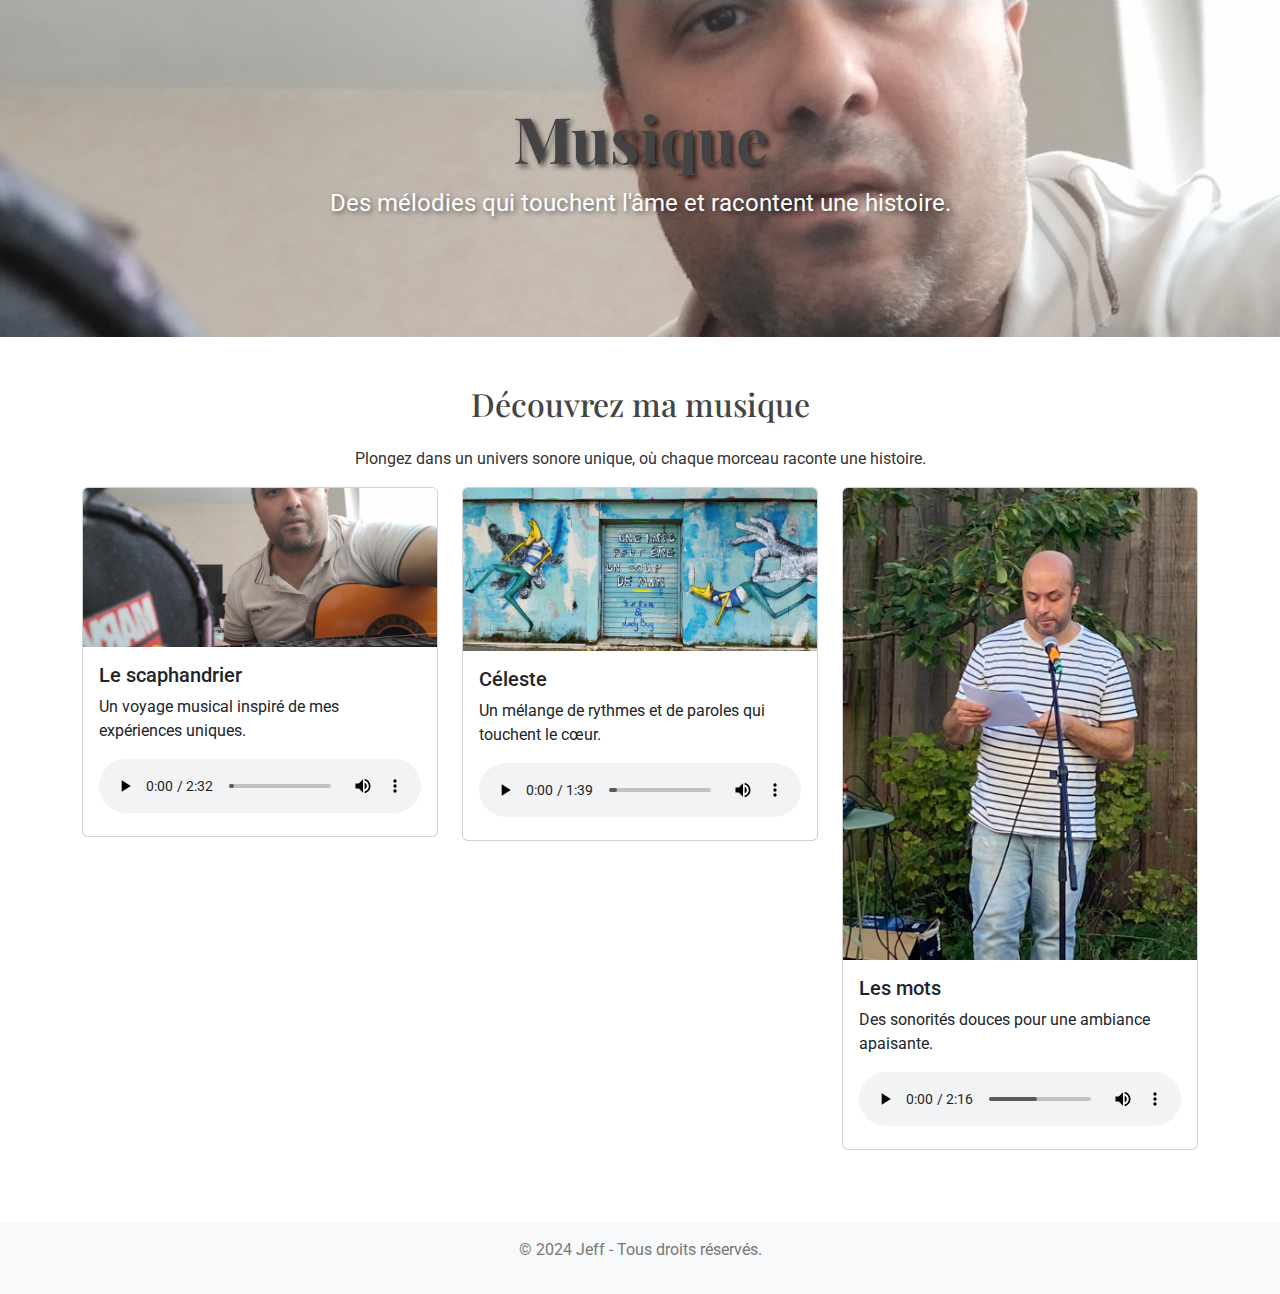
<file: musique.html>
<!DOCTYPE html>
<html lang="fr">
<head>
    <meta charset="UTF-8">
    <meta name="viewport" content="width=device-width, initial-scale=1.0">
    <title>Musique - Jeff</title>
    <!-- Bootstrap CSS -->
    <link href="https://cdn.jsdelivr.net/npm/bootstrap@5.3.0/dist/css/bootstrap.min.css" rel="stylesheet">
    <!-- Google Fonts -->
    <link href="https://fonts.googleapis.com/css2?family=Playfair+Display:wght@400;700&family=Roboto:wght@300;400;500&display=swap" rel="stylesheet">
    <!-- Custom CSS -->
    <link rel="stylesheet" href="style.css">
</head>
<body>
    <!-- Bandeau avec image et menu intégré -->
    <header class="banner position-relative">
        <div class="container text-center text-white">
            <!-- Texte principal -->
            <div class="banner-text">
                <h1>Musique</h1>
                <p>Des mélodies qui touchent l'âme et racontent une histoire.</p>
            </div>
        </div>
        <!-- Menu intégré dans la bannière -->
        <nav class="navbar navbar-expand-lg navbar-dark position-absolute w-100">
            <div class="container">
                <button class="navbar-toggler" type="button" data-bs-toggle="collapse" data-bs-target="#navbarNav">
                    <span class="navbar-toggler-icon"></span>
                </button>
                <div class="collapse navbar-collapse justify-content-center" id="navbarNav">
                    <ul class="navbar-nav">
                        <li class="nav-item"><a class="nav-link text-white" href="index.html">Accueil</a></li>
                        <li class="nav-item"><a class="nav-link text-white" href="poesie.html">Poésie</a></li>
                        <li class="nav-item"><a class="nav-link text-white active" href="musique.html">Musique</a></li>
                        <li class="nav-item"><a class="nav-link text-white" href="liens.html">Liens</a></li>
                        
                        
                    </ul>
                </div>
            </div>
        </nav>
    </header>

    <!-- Contenu principal -->
    <main class="container my-5">
        <h2 class="mb-4 text-center">Découvrez ma musique</h2>
        <p class="text-center">Plongez dans un univers sonore unique, où chaque morceau raconte une histoire.</p>
        
        <div class="row">
            <!-- Musique 1 -->
            <div class="col-md-4 mb-4">
                <div class="card">
                    <img src="picture/IMG_20240912_124644.jpg" class="card-img-top" alt="Musique 1">
                    <div class="card-body">
                        <h5 class="card-title">Le scaphandrier</h5>
                        <p class="card-text">Un voyage musical inspiré de mes expériences uniques.</p>
                        <audio controls class="w-100">
                            <source src="music/le scaphandrier mastering ville défigurée - 10_10_2023 14.41.mp3" type="audio/mpeg">
                            Votre navigateur ne supporte pas ce lecteur audio.
                        </audio>
                    </div>
                </div>
            </div>

            <!-- Musique 2 -->
            <div class="col-md-4 mb-4">
                <div class="card">
                    <img src="picture/jef 5.jpg" class="card-img-top" alt="Musique 2">
                    <div class="card-body">
                        <h5 class="card-title">Céleste</h5>
                        <p class="card-text">Un mélange de rythmes et de paroles qui touchent le cœur.</p>
                        <audio controls class="w-100">
                            <source src="music/Céleste mastering ville défigurée - 10_10_2023 14.19.mp3" type="audio/mpeg">
                            Votre navigateur ne supporte pas ce lecteur audio.
                        </audio>
                    </div>
                </div>
            </div>

            <!-- Musique 3 -->
            <div class="col-md-4 mb-4">
                <div class="card">
                    <img src="picture/jef1.jpg" class="card-img-top" alt="Musique 3">
                    <div class="card-body">
                        <h5 class="card-title">Les mots </h5>
                        <p class="card-text">Des sonorités douces pour une ambiance apaisante.</p>
                        <audio controls class="w-100">
                            <source src="music/les mots mastering ville défigurée - 10_10_2023 14.29.mp3" type="audio/mpeg">
                            Votre navigateur ne supporte pas ce lecteur audio.
                        </audio>
                    </div>
                </div>
            </div>
        </div>
    </main>

    <!-- Pied de page -->
    <footer class="text-center py-3 bg-light">
        <p>&copy; 2024 Jeff - Tous droits réservés.</p>
    </footer>

    <!-- Bootstrap JS -->
    <script src="https://cdn.jsdelivr.net/npm/bootstrap@5.3.0/dist/js/bootstrap.bundle.min.js"></script>
    <script src="script.js"></script>
</body>
</html>
</file>
<file: style.css>
/* Style général */
body {
    font-family: 'Roboto', sans-serif;
    color: #333;
    margin: 0;
    padding: 0;
}

h1, h2 {
    font-family: 'Playfair Display', serif;
    color: #444;
}

/* Menu fixé en haut */
.navbar {
    position: fixed;
    top: 0;
    width: 100%;
    z-index: 10;
    background: rgba(0, 0, 0, 0.8);
}

.navbar-nav .nav-link {
    color: white !important;
    font-weight: bold;
}

/* Style de la bannière */
.banner {
    background-image: url('picture/jef10.jpg'); /* Remplacez par le chemin de votre image */
    background-attachment: fixed; /* Image mobile au défilement */
    background-size: cover;
    background-position: center;
    color: white;
    text-align: center;
    padding: 100px 0;
}

.banner-text h1 {
    font-size: 4rem;
    font-weight: bold;
    text-shadow: 3px 3px 5px rgba(0, 0, 0, 0.7);
}

.banner-text p {
    font-size: 1.5rem;
    text-shadow: 2px 2px 5px rgba(0, 0, 0, 0.5);
}

/* Section audio */
.audio-player audio {
    width: 100%;
    max-width: 400px;
}

/* Footer */
footer {
    background-color: #f8f9fa;
    color: #777;
}

/* Section du lecteur audio */
.custom-audio-player {
    background: #f8f9fa; /* Couleur claire pour s'intégrer au design */
    border: 2px solid #007bff; /* Bordure élégante bleue */
    border-radius: 10px;
    padding: 20px;
    max-width: 600px;
    margin: 0 auto;
    box-shadow: 0 4px 8px rgba(0, 0, 0, 0.2);
}

/* Bouton Play/Pause */
.play-pause-btn {
    background-color: #007bff;
    border: none;
    color: white;
    border-radius: 50%;
    width: 50px;
    height: 50px;
    font-size: 24px;
    display: inline-flex;
    justify-content: center;
    align-items: center;
    cursor: pointer;
    transition: background-color 0.3s ease;
}

.play-pause-btn:hover {
    background-color: #0056b3;
}

/* Barre de progression */
.progress-container {
    display: inline-block;
    margin: 0 10px;
    vertical-align: middle;
    width: 60%;
}

#progress-bar {
    width: 100%;
    cursor: pointer;
    appearance: none;
    background: #e9ecef;
    height: 5px;
    border-radius: 5px;
}

#progress-bar::-webkit-slider-thumb {
    appearance: none;
    background: #007bff;
    width: 12px;
    height: 12px;
    border-radius: 50%;
    cursor: pointer;
}

/* Affichage du temps */
.time-display {
    font-family: 'Roboto', sans-serif;
    font-weight: 500;
    font-size: 14px;
    color: #333;
}

.custom-audio-player {
    display: flex;
    align-items: center;
    justify-content: center;
    gap: 10px;
    background: #f9f9f9;
    border: 1px solid #ddd;
    border-radius: 8px;
    padding: 10px 20px;
    box-shadow: 0 4px 6px rgba(0, 0, 0, 0.1);
}

.play-pause-btn {
    background: #007bff;
    color: white;
    border: none;
    border-radius: 50%;
    font-size: 20px;
    width: 40px;
    height: 40px;
    display: flex;
    align-items: center;
    justify-content: center;
    cursor: pointer;
}

.play-pause-btn:hover {
    background: #0056b3;
}

.progress-container {
    flex: 1;
}

#progress-bar {
    width: 100%;
    height: 5px;
    cursor: pointer;
    background: #ddd;
    border-radius: 5px;
    appearance: none;
}

#progress-bar::-webkit-slider-thumb {
    appearance: none;
    width: 10px;
    height: 10px;
    background: #007bff;
    border-radius: 50%;
    cursor: pointer;
}

.time-display {
    font-family: 'Roboto', sans-serif;
    font-size: 14px;
    color: #333;
}

.navbar {
    transition: transform 0.3s ease-in-out;
}


/* Navbar masquée au chargement */
.navbar {
    transform: translateY(-100%); /* Cache complètement la navbar */
    transition: transform 0.3s ease-in-out;
}

/* Navbar visible après défilement */
.navbar.scrolled {
    transform: translateY(0); /* Navbar visible */
}


section h2 {
    font-size: 2.5rem;
    color: #222;
}

section p {
    font-size: 1.2rem;
    color: #555;
    line-height: 1.8;
}
</file>
